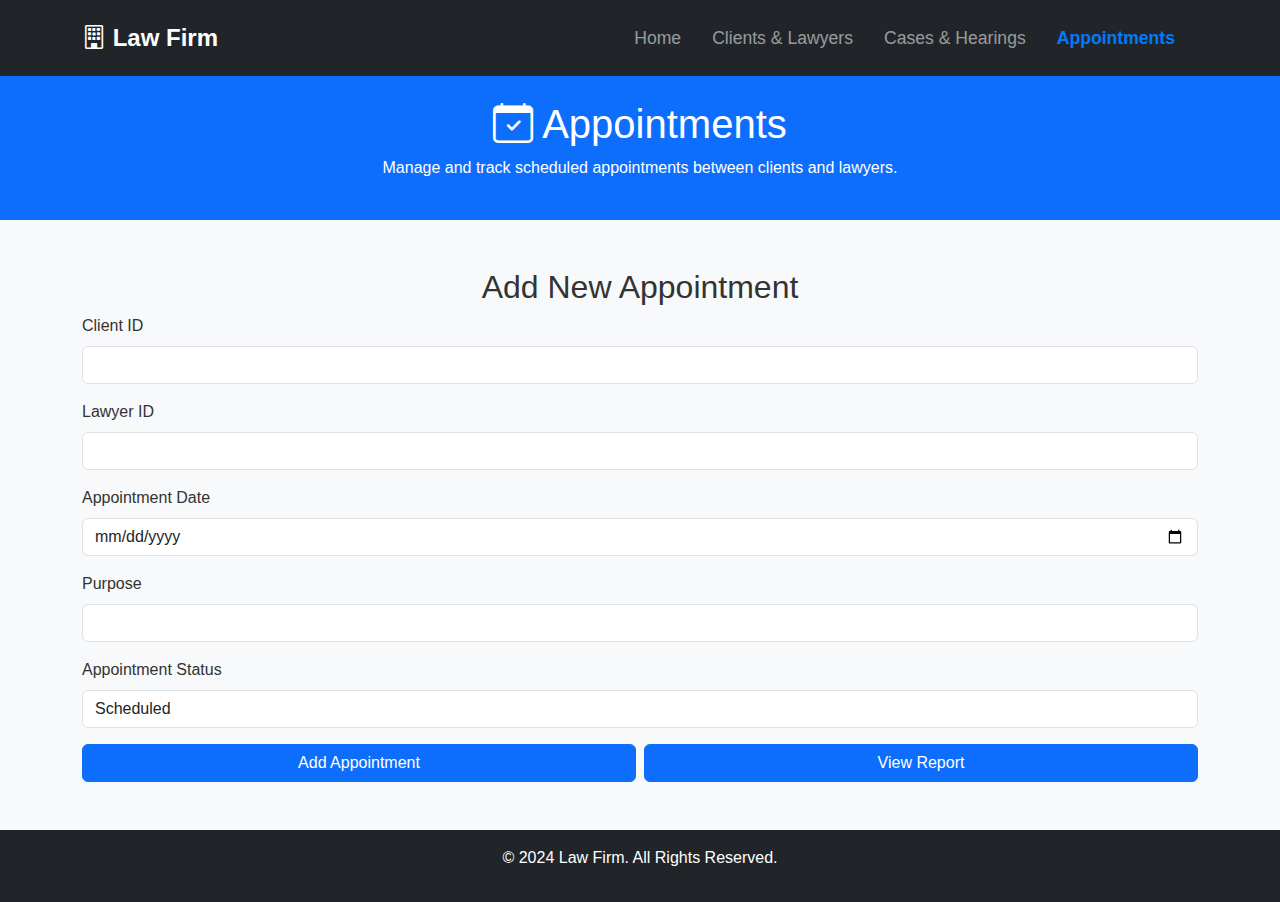
<file: appointments.html>
<!DOCTYPE html>
<html lang="en">
<head>
    <meta charset="UTF-8">
    <meta name="viewport" content="width=device-width, initial-scale=1.0, shrink-to-fit=no">
    <title>Appointments - Law Firm</title>
    <link href="https://cdn.jsdelivr.net/npm/bootstrap@5.3.0/dist/css/bootstrap.min.css" rel="stylesheet">
    <link rel="stylesheet" href="https://cdn.jsdelivr.net/npm/bootstrap-icons/font/bootstrap-icons.css">
    <link rel="stylesheet" href="index.css">
</head>
<body>
    <!-- Navigation Bar -->
    <nav class="navbar navbar-expand-lg navbar-dark bg-dark sticky-top">
        <div class="container">
            <a class="navbar-brand" href="index.html"><i class="bi bi-building"></i> Law Firm</a>
            <button class="navbar-toggler" type="button" data-bs-toggle="collapse" data-bs-target="#navbarNav" aria-controls="navbarNav" aria-expanded="false" aria-label="Toggle navigation">
                <span class="navbar-toggler-icon"></span>
            </button>
            <div class="collapse navbar-collapse" id="navbarNav">
                <ul class="navbar-nav ms-auto">
                    <li class="nav-item"><a class="nav-link" href="index.html">Home</a></li>
                    <li class="nav-item"><a class="nav-link" href="clients_lawyers.html">Clients & Lawyers</a></li>
                    <li class="nav-item"><a class="nav-link" href="cases_hearings.html">Cases & Hearings</a></li>
                    <li class="nav-item"><a class="nav-link active" href="appointments.html">Appointments</a></li>
                </ul>
            </div>
        </div>
    </nav>

    <!-- Page Header -->
    <header class="bg-primary text-white text-center py-4">
        <div class="container">
            <h1><i class="bi bi-calendar-check"></i> Appointments</h1>
            <p>Manage and track scheduled appointments between clients and lawyers.</p>
        </div>
    </header>



    <section class="container my-5">
        <h2 class="text-center">Add New Appointment</h2>
        <form action="add_appointment.php" method="POST">
          <div class="mb-3">
            <label for="clientid" class="form-label">Client ID</label>
            <input
              type="number"
              class="form-control"
              id="clientid"
              name="clientid"
              required
            />
          </div>
          <div class="mb-3">
            <label for="lawyerid" class="form-label">Lawyer ID</label>
            <input
              type="number"
              class="form-control"
              id="lawyerid"
              name="lawyerid"
              required
            />
          </div>
          <div class="mb-3">
            <label for="appointmentdate" class="form-label">Appointment Date</label>
            <input
              type="date"
              class="form-control"
              id="appointmentdate"
              name="appointmentdate"
            />
          </div>
          <div class="mb-3">
            <label for="purpose" class="form-label">Purpose</label>
            <input
              type="text"
              class="form-control"
              id="purpose"
              name="purpose"
            />
          </div>
          <div class="mb-3">
            <label for="status" class="form-label">Appointment Status</label>
            <select class="form-control" id="status" name="status" required>       
              <option value="Completed">Completed</option>
              <option value="cancelled">Cancelled</option>
              <option value="scheduled" selected>Scheduled</option>
            </select>
          </div>
          <div class="row g-2">
            <div class="col-12 col-md-6 d-grid">
              <button type="submit" class="btn btn-primary">Add Appointment</button>
            </div>
            <div class="col-12 col-md-6 d-grid">
              <a href="appointment_report.php" class="btn btn-primary">View Report</a>
            </div>
          </div>
        </form>
      </section>

    <!-- Footer -->
    <footer class="bg-dark text-white text-center py-3">
        <p>&copy; 2024 Law Firm. All Rights Reserved.</p>
    </footer>

    <!-- Bootstrap JS -->
    <script src="https://cdn.jsdelivr.net/npm/bootstrap@5.3.0/dist/js/bootstrap.bundle.min.js" defer></script>
</body>
</html>
</file>
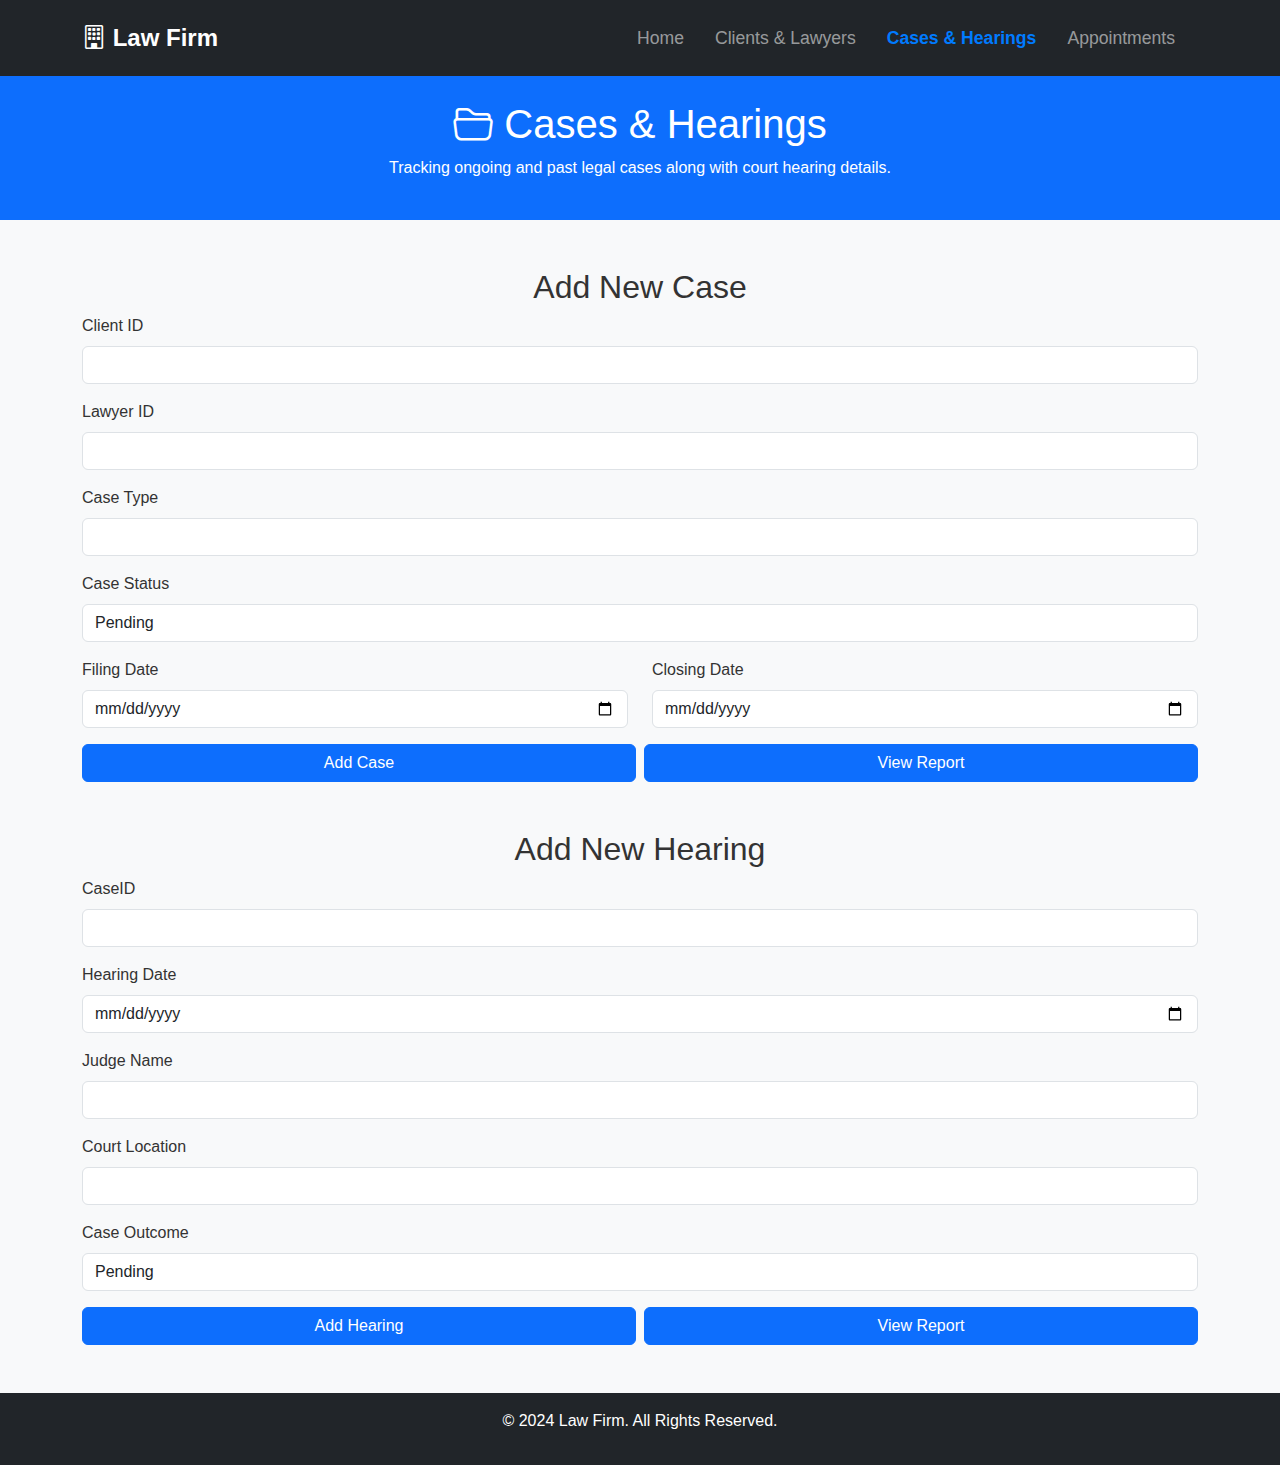
<file: cases_hearings.html>
<!DOCTYPE html>
<html lang="en">
  <head>
    <meta charset="UTF-8" />
    <meta
      name="viewport"
      content="width=device-width, initial-scale=1.0, shrink-to-fit=no"
    />
    <title>Cases & Hearings - Law Firm</title>
    <link
      href="https://cdn.jsdelivr.net/npm/bootstrap@5.3.0/dist/css/bootstrap.min.css"
      rel="stylesheet"
    />
    <link
      rel="stylesheet"
      href="https://cdn.jsdelivr.net/npm/bootstrap-icons/font/bootstrap-icons.css"
    />
    <link rel="stylesheet" href="index.css" />
  </head>
  <body>
    <!-- Navigation Bar -->
    <nav class="navbar navbar-expand-lg navbar-dark bg-dark sticky-top">
      <div class="container">
        <a class="navbar-brand" href="index.html"
          ><i class="bi bi-building"></i> Law Firm</a
        >
        <button
          class="navbar-toggler"
          type="button"
          data-bs-toggle="collapse"
          data-bs-target="#navbarNav"
          aria-controls="navbarNav"
          aria-expanded="false"
          aria-label="Toggle navigation"
        >
          <span class="navbar-toggler-icon"></span>
        </button>
        <div class="collapse navbar-collapse" id="navbarNav">
          <ul class="navbar-nav ms-auto">
            <li class="nav-item">
              <a class="nav-link" href="index.html">Home</a>
            </li>
            <li class="nav-item">
              <a class="nav-link" href="clients_lawyers.html"
                >Clients & Lawyers</a
              >
            </li>
            <li class="nav-item">
              <a class="nav-link active" href="cases_hearings.html"
                >Cases & Hearings</a
              >
            </li>
            <li class="nav-item">
              <a class="nav-link" href="appointments.html">Appointments</a>
            </li>
          </ul>
        </div>
      </div>
    </nav>

    <!-- Page Header -->
    <header class="bg-primary text-white text-center py-4">
      <div class="container">
        <h1><i class="bi bi-folder2-open"></i> Cases & Hearings</h1>
        <p>
          Tracking ongoing and past legal cases along with court hearing
          details.
        </p>
      </div>
    </header>

    <section class="container my-5">
      <h2 class="text-center">Add New Case</h2>
      <form action="add_case.php" method="POST">
        <div class="mb-3">
          <label for="clientid" class="form-label">Client ID</label>
          <input
            type="number"
            class="form-control"
            id="clientid"
            name="clientid"
            required
          />
        </div>
        <div class="mb-3">
          <label for="lawyerid" class="form-label">Lawyer ID</label>
          <input
            type="number"
            class="form-control"
            id="lawyerid"
            name="lawyerid"
            required
          />
        </div>
        <div class="mb-3">
          <label for="casedetails" class="form-label">Case Type</label>
          <input
            type="text"
            class="form-control"
            id="casedetails"
            name="casedetails"
          />
        </div>
        <div class="mb-3">
          <label for="status" class="form-label">Case Status</label>
          <select class="form-control" id="status" name="status" required>
            <option value="open">Open</option>
            <option value="closed">Closed</option>
            <option value="pending" selected>Pending</option>
          </select>
        </div>
        <div class="row mb-3">
          <div class="col-md-6">
            <label for="filingdate" class="form-label">Filing Date</label>
            <input
              type="date"
              class="form-control"
              id="filingdate"
              name="filingdate"
            />
          </div>
          <div class="col-md-6">
            <label for="closingdate" class="form-label">Closing Date</label>
            <input
              type="date"
              class="form-control"
              id="closingdate"
              name="closingdate"
            />
          </div>
        </div>
        <div class="row g-2">
          <div class="col-12 col-md-6 d-grid">
            <button type="submit" class="btn btn-primary">Add Case</button>
          </div>
          <div class="col-12 col-md-6 d-grid">
            <a href="cases_report.php" class="btn btn-primary">View Report</a>
          </div>
        </div>
      </form>
    </section>

    <section class="container my-5">
      <h2 class="text-center">Add New Hearing</h2>
      <form action="add_hearing.php" method="POST">
        <div class="mb-3">
          <label for="caseid" class="form-label">CaseID</label>
          <input
            type="number"
            class="form-control"
            id="caseid"
            name="caseid"
            required
          />
        </div>
        <div class="mb-3">
          <label for="hearingdate" class="form-label">Hearing Date</label>
          <input
            type="date"
            class="form-control"
            id="hearingdate"
            name="hearingdate"
            required
          />
        </div>
        <div class="mb-3">
          <label for="judgename" class="form-label">Judge Name</label>
          <input
            type="text"
            class="form-control"
            id="judgename"
            name="judgename"
          />
        </div>
        <div class="mb-3">
          <label for="courtlocation" class="form-label">Court Location</label>
          <input
            type="text"
            class="form-control"
            id="courtlocation"
            name="courtlocation"
          />
        </div>
        <div class="mb-3">
          <label for="outcome" class="form-label">Case Outcome</label>
          <select class="form-control" id="outcome" name="outcome" required>
            <option value="open">Pending</option>
            <option value="closed">Settled</option>
            <option value="pending" selected>Pending</option>
          </select>
        </div>
        <div class="row g-2">
          <div class="col-12 col-md-6 d-grid">
            <button type="submit" class="btn btn-primary">Add Hearing</button>
          </div>
          <div class="col-12 col-md-6 d-grid">
            <a href="hearings_report.php" class="btn btn-primary">View Report</a>
          </div>
        </div>
      </form>
    </section>

    <!-- Footer -->
    <footer class="bg-dark text-white text-center py-3">
      <p>&copy; 2024 Law Firm. All Rights Reserved.</p>
    </footer>

    <!-- Bootstrap JS -->
    <script
      src="https://cdn.jsdelivr.net/npm/bootstrap@5.3.0/dist/js/bootstrap.bundle.min.js"
      defer
    ></script>
  </body>
</html>
</file>
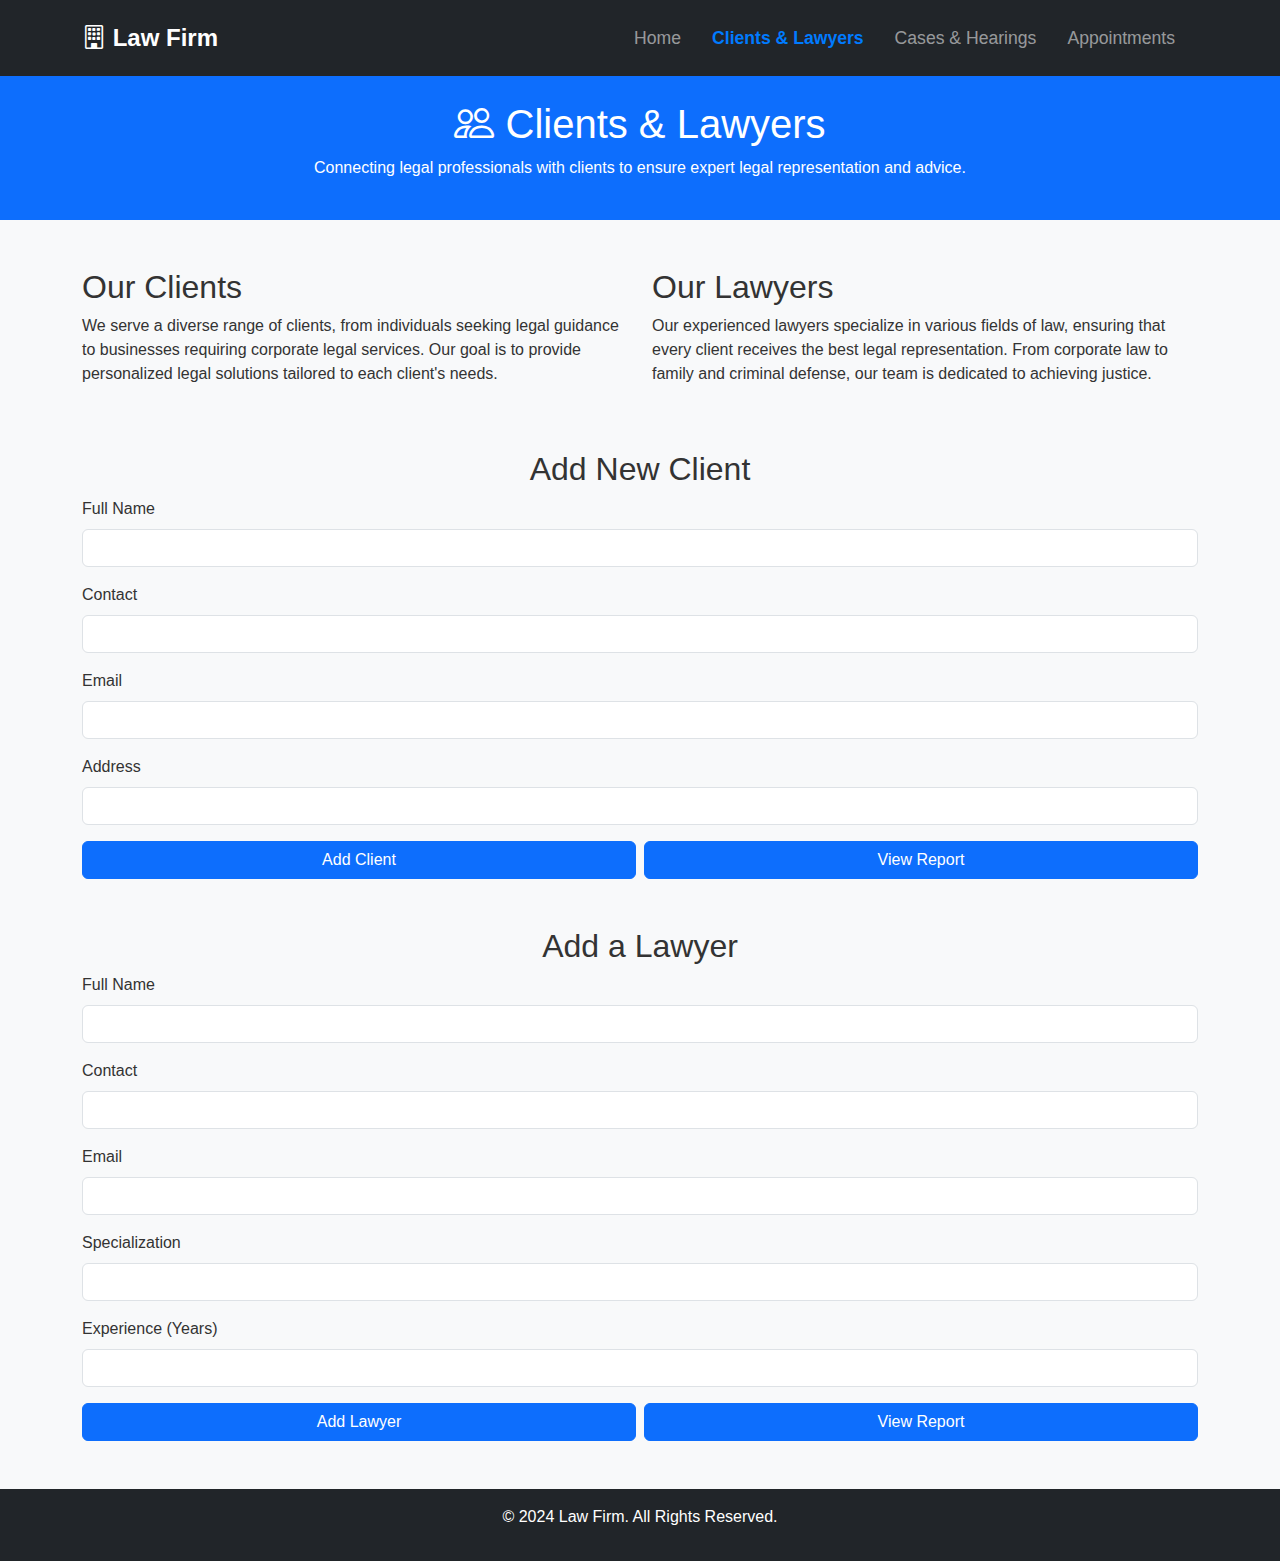
<file: clients_lawyers.html>
<!DOCTYPE html>
<html lang="en">
  <head>
    <meta charset="UTF-8" />
    <meta
      name="viewport"
      content="width=device-width, initial-scale=1.0, shrink-to-fit=no"
    />
    <title>Clients & Lawyers - Law Firm</title>
    <link
      href="https://cdn.jsdelivr.net/npm/bootstrap@5.3.0/dist/css/bootstrap.min.css"
      rel="stylesheet"
    />
    <link
      rel="stylesheet"
      href="https://cdn.jsdelivr.net/npm/bootstrap-icons/font/bootstrap-icons.css"
    />
    <link rel="stylesheet" href="index.css" />
  </head>
  <body>
    <!-- Navigation Bar -->
    <nav class="navbar navbar-expand-lg navbar-dark bg-dark sticky-top">
      <div class="container">
        <a class="navbar-brand" href="index.html"
          ><i class="bi bi-building"></i> Law Firm</a
        >
        <button
          class="navbar-toggler"
          type="button"
          data-bs-toggle="collapse"
          data-bs-target="#navbarNav"
          aria-controls="navbarNav"
          aria-expanded="false"
          aria-label="Toggle navigation"
        >
          <span class="navbar-toggler-icon"></span>
        </button>
        <div class="collapse navbar-collapse" id="navbarNav">
          <ul class="navbar-nav ms-auto">
            <li class="nav-item">
              <a class="nav-link" href="index.html">Home</a>
            </li>
            <li class="nav-item">
              <a class="nav-link active" href="clients_lawyers.html"
                >Clients & Lawyers</a
              >
            </li>
            <li class="nav-item">
              <a class="nav-link" href="cases_hearings.html"
                >Cases & Hearings</a
              >
            </li>
            <li class="nav-item">
              <a class="nav-link" href="appointments.html">Appointments</a>
            </li>
          </ul>
        </div>
      </div>
    </nav>

    <!-- Page Header -->
    <header class="bg-primary text-white text-center py-4">
      <div class="container">
        <h1><i class="bi bi-people"></i> Clients & Lawyers</h1>
        <p>
          Connecting legal professionals with clients to ensure expert legal
          representation and advice.
        </p>
      </div>
    </header>

    <!-- Content Section -->
    <section class="container my-5">
      <div class="row">
        <div class="col-md-6">
          <h2>Our Clients</h2>
          <p>
            We serve a diverse range of clients, from individuals seeking legal
            guidance to businesses requiring corporate legal services. Our goal
            is to provide personalized legal solutions tailored to each client's
            needs.
          </p>
        </div>
        <div class="col-md-6">
          <h2>Our Lawyers</h2>
          <p>
            Our experienced lawyers specialize in various fields of law,
            ensuring that every client receives the best legal representation.
            From corporate law to family and criminal defense, our team is
            dedicated to achieving justice.
          </p>
        </div>
      </div>
    </section>

    <!-- Clients Table -->
    <!-- <section class="container my-5">
        <h2 class="text-center">Clients List</h2>
        <div class="table-responsive">
            <table class="table table-bordered table-striped">
                <thead class="table-dark">
                    <tr>
                        <th>Client ID</th>
                        <th>Name</th>
                        <th>Contact</th>
                        <th>Email</th>
                        <th>Address</th>
                        <th>Date Joined</th>
                    </tr>
                </thead>
                <tbody>
                    <tr>
                        <td>1</td>
                        <td>John Doe</td>
                        <td>+123456789</td>
                        <td>john.doe@example.com</td>
                        <td>123 Main St</td>
                        <td>2023-06-15</td>
                    </tr>
                    <tr>
                        <td>2</td>
                        <td>Michael Brown</td>
                        <td>+987654321</td>
                        <td>michael.brown@example.com</td>
                        <td>456 Elm St</td>
                        <td>2022-11-20</td>
                    </tr>
                </tbody>
            </table>
        </div>
    </section> -->

    <section class="container my-5">
      <h2 class="text-center">Add New Client</h2>
      <form action="add_client.php" method="POST">
        <div class="mb-3">
          <label for="name" class="form-label">Full Name</label>
          <input
            type="text"
            class="form-control"
            id="name"
            name="name"
            required
          />
        </div>
        <div class="mb-3">
          <label for="contact" class="form-label">Contact</label>
          <input
            type="text"
            class="form-control"
            id="contact"
            name="contact"
            required
          />
        </div>
        <div class="mb-3">
          <label for="email" class="form-label">Email</label>
          <input
            type="email"
            class="form-control"
            id="email"
            name="email"
            required
          />
        </div>
        <div class="mb-3">
          <label for="address" class="form-label">Address</label>
          <input type="text" class="form-control" id="address" name="address" />
        </div>
        <div class="row g-2">
          <div class="col-12 col-md-6 d-grid">
            <button type="submit" class="btn btn-primary">Add Client</button>
          </div>
          <div class="col-12 col-md-6 d-grid">
            <a href="clients_report.php" class="btn btn-primary">View Report</a>
          </div>
        </div>
      </form>
    </section>

    <!-- Lawyers Table -->
    <!-- <section class="container my-5">
      <h2 class="text-center">Lawyers List</h2>
      <div class="table-responsive">
        <table class="table table-bordered table-striped">
          <thead class="table-dark">
            <tr>
              <th>Lawyer ID</th>
              <th>Name</th>
              <th>Contact</th>
              <th>Email</th>
              <th>Specialization</th>
              <th>Experience (Years)</th>
            </tr>
          </thead>
          <tbody>
            <tr>
              <td>1</td>
              <td>Jane Smith</td>
              <td>+1122334455</td>
              <td>jane.smith@lawfirm.com</td>
              <td>Corporate Law</td>
              <td>10</td>
            </tr>
            <tr>
              <td>2</td>
              <td>Emily Johnson</td>
              <td>+5566778899</td>
              <td>emily.johnson@lawfirm.com</td>
              <td>Family Law</td>
              <td>8</td>
            </tr>
          </tbody>
        </table>
      </div>
    </section> -->

    <section class="container my-5">
      <h2 class="text-center">Add a Lawyer</h2>
      <form action="add_lawyer.php" method="POST">
        <div class="mb-3">
          <label for="name" class="form-label">Full Name</label>
          <input
            type="text"
            class="form-control"
            id="name"
            name="name"
            required
          />
        </div>
        <div class="mb-3">
          <label for="contact" class="form-label">Contact</label>
          <input
            type="text"
            class="form-control"
            id="contact"
            name="contact"
            required
          />
        </div>
        <div class="mb-3">
          <label for="email" class="form-label">Email</label>
          <input
            type="email"
            class="form-control"
            id="email"
            name="email"
            required
          />
        </div>
        <div class="mb-3">
          <label for="specialization" class="form-label">Specialization</label>
          <input
            type="text"
            class="form-control"
            id="specialization"
            name="specialization"
            required
          />
        </div>
        <div class="mb-3">
          <label for="experience" class="form-label">Experience (Years)</label>
          <input
            type="number"
            class="form-control"
            id="experience"
            name="experience"
            required
          />
        </div>
        <div class="row g-2">
          <div class="col-12 col-md-6 d-grid">
            <button type="submit" class="btn btn-primary">Add Lawyer</button>
          </div>
          <div class="col-12 col-md-6 d-grid">
            <a href="lawyers_report.php" class="btn btn-primary">View Report</a>
          </div>
        </div>
      </form>
    </section>
    <!-- Footer -->
    <footer class="bg-dark text-white text-center py-3">
      <p>&copy; 2024 Law Firm. All Rights Reserved.</p>
    </footer>

    <!-- Bootstrap JS -->
    <script
      src="https://cdn.jsdelivr.net/npm/bootstrap@5.3.0/dist/js/bootstrap.bundle.min.js"
      defer
    ></script>
  </body>
</html>
</file>
<file: index.css>
/* General Styles */
body {
    font-family: Arial, sans-serif;
    background-color: #f8f9fa;
    color: #333;
}

/* Navbar */
.navbar {
    padding: 15px;
}

.navbar-brand {
    font-size: 1.5rem;
    font-weight: bold;
}

.navbar-nav .nav-link {
    font-size: 1.1rem;
    margin-right: 15px;
}

.navbar-nav .nav-link.active {
    font-weight: bold;
    color: #007bff !important;
}



/* About Section */
.law-img img {
    width: 100%;  /* Ensures it scales to fit its container */
    height: auto;  /* Maintains aspect ratio */
    border-radius: 10px;
    display: block;  /* Removes extra spacing below images */
    object-fit: cover; /* Ensures proper fitting */
}

/* Responsive adjustments */
@media (max-width: 768px) {
    .law-img {
        text-align: center;  /* Centers the image on smaller screens */
    }
    .law-img img {
        max-width: 90%;  /* Adjusts size for tablets */
    }
}

@media (max-width: 480px) {
    .law-img img {
        max-width: 100%; /* Ensures it fits within small screens */
    }
}
</file>
